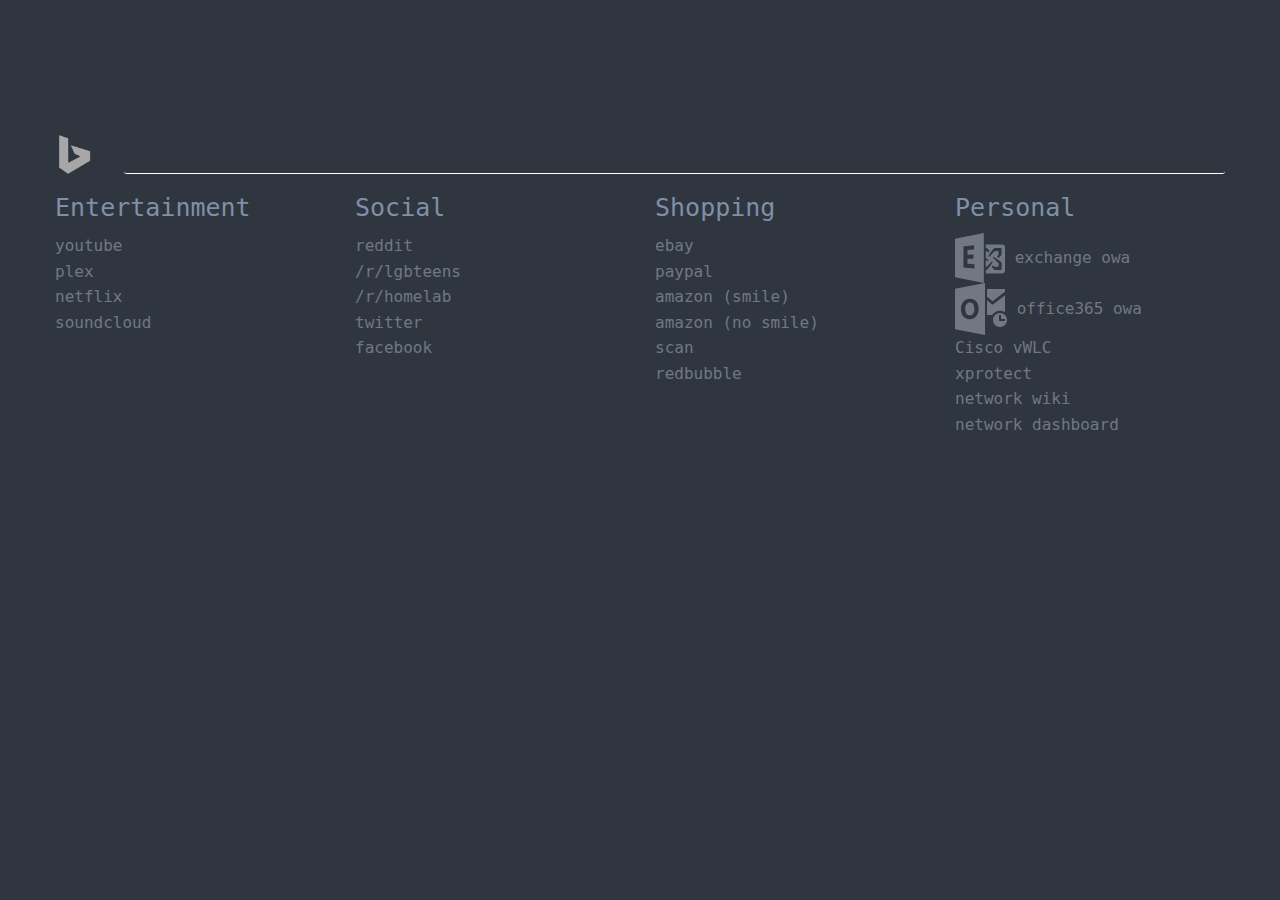
<file: .config/startpage/startpages/2018/index.html>
<!doctype html>
<html class="no-js" lang="en" dir="ltr">
  <head>
    <meta charset="utf-8">
    <meta http-equiv="x-ua-compatible" content="ie=edge">
    <meta name="viewport" content="width=device-width, initial-scale=1.0">
    <title>Startpage</title>
    <link rel="stylesheet" href="css/foundation.css">
    <link rel="stylesheet" href="css/app.css">
    <link rel="stylesheet" href="https://use.fontawesome.com/releases/v5.0.13/css/all.css" integrity="sha384-DNOHZ68U8hZfKXOrtjWvjxusGo9WQnrNx2sqG0tfsghAvtVlRW3tvkXWZh58N9jp" crossorigin="anonymous">
  </head>
  <body>

    <div class="row">
      <div class="column shrink">
        <img src="img/bing-128.png" class="searchicon">
      </div>
      <div class="column">
        <form method="GET" action="https://www.bing.com/search">
          <input type="text" name="q" class="search" tabindex="1" autofocus/>
        </form>
      </div>
    </div>

    <div class="row">
      <div class="small-12 medium-3 column">
        <h4>Entertainment</h4>
        <ul>
            <li><a href="https://youtube.com"><i class="fab fa-fw fa-youtube"></i> youtube</a></li>
            <li><a href="http://stan.int.bluntlab.space:32400/web"><i class="fa fa-fw fa-play"></i> plex</a></li>
            <li><a href="https://netflix.com/"><i class="fa fa-fw fa-play"></i> netflix</a></li>
            <li><a href="https://soundcloud.com/"><i class="fab fa-fw fa-soundcloud"></i> soundcloud</a></li>
        </ul>
      </div>
      <div class="small-12 medium-3 column">
        <h4>Social</h4>
        <ul>
          <li><a href="https://reddit.com"><i class="fab fa-fw fa-reddit-alien"></i> reddit</a></li>
          <li><a href="https://reddit.com/r/lgbteens/new"><i class="fab fa-fw"></i> /r/lgbteens</a></li>
          <li><a href="https://reddit.com/r/homelab/new"><i class="fab fa-fw"></i> /r/homelab</a></li>
          <li><a href="https://twitter.com"><i class="fab fa-fw fa-twitter"></i> twitter</a></li>
          <li><a href="https://facebook.com"><i class="fab fa-fw fa-facebook"></i> facebook</a></li>
          
        </ul>
      </div>
      <div class="small-12 medium-3 column">
        <h4>Shopping</h4>
        <ul>
            <li><a href="https://ebay.co.uk"><i class="fab fa-fw fa-ebay"></i> ebay</a></li>
            <li><a href="https://paypal.com"><i class="fab fa-fw fa-paypal"></i> paypal</a></li>
            <li><a href="https://smile.amazon.co.uk/"><i class="fab fa-fw fa-amazon"></i> amazon (smile)</a></li>
            <li><a href="https://amazon.co.uk/"><i class="fab fa-fw"></i> amazon (no smile)</a></li>
            <li><a href="https://scan.co.uk/"><i class="fa fa-fw fa-shopping-cart"></i> scan</a></li>
            <li><a href="https://redbubble.com/"><i class="fa fa-fw fa-shopping-cart"></i> redbubble</a></li>
        </ul>
      </div>
      <div class="small-12 medium-3 column">
        <h4>Personal</h4>
        <ul>
          <li><a href=""><img class="fa-fw svgicon" src="img/owa.svg"> exchange owa</a></li>
          <li><a href="https://outlook.office.com/owa/"><img class="fa-fw svgicon" src="img/outlook.svg"> office365 owa</a></li>
          <li><a href="https://10.0.6.250/"><i class="fa fa-fw fa-wifi"></i> Cisco vWLC</a></li>
          <li><a href="cctv-nvr.int.bluntlab.space:8081/index.html"><i class="fa fa-fw fa-video"></i> xprotect</a></li>
          <li><a href=""><i class="fa fa-fw fa-book"></i> network wiki</a></li>
          <li><a href=""><i class="fa fa-fw fa-chart-line"></i> network dashboard</a></li>
        </ul>
      </div>
    </div>
    
    
    <script src="js/vendor/jquery.js"></script>
    <script src="js/vendor/what-input.js"></script>
    <script src="js/vendor/foundation.js"></script>
    <script src="js/app.js"></script>
  </body>
</html>
</file>
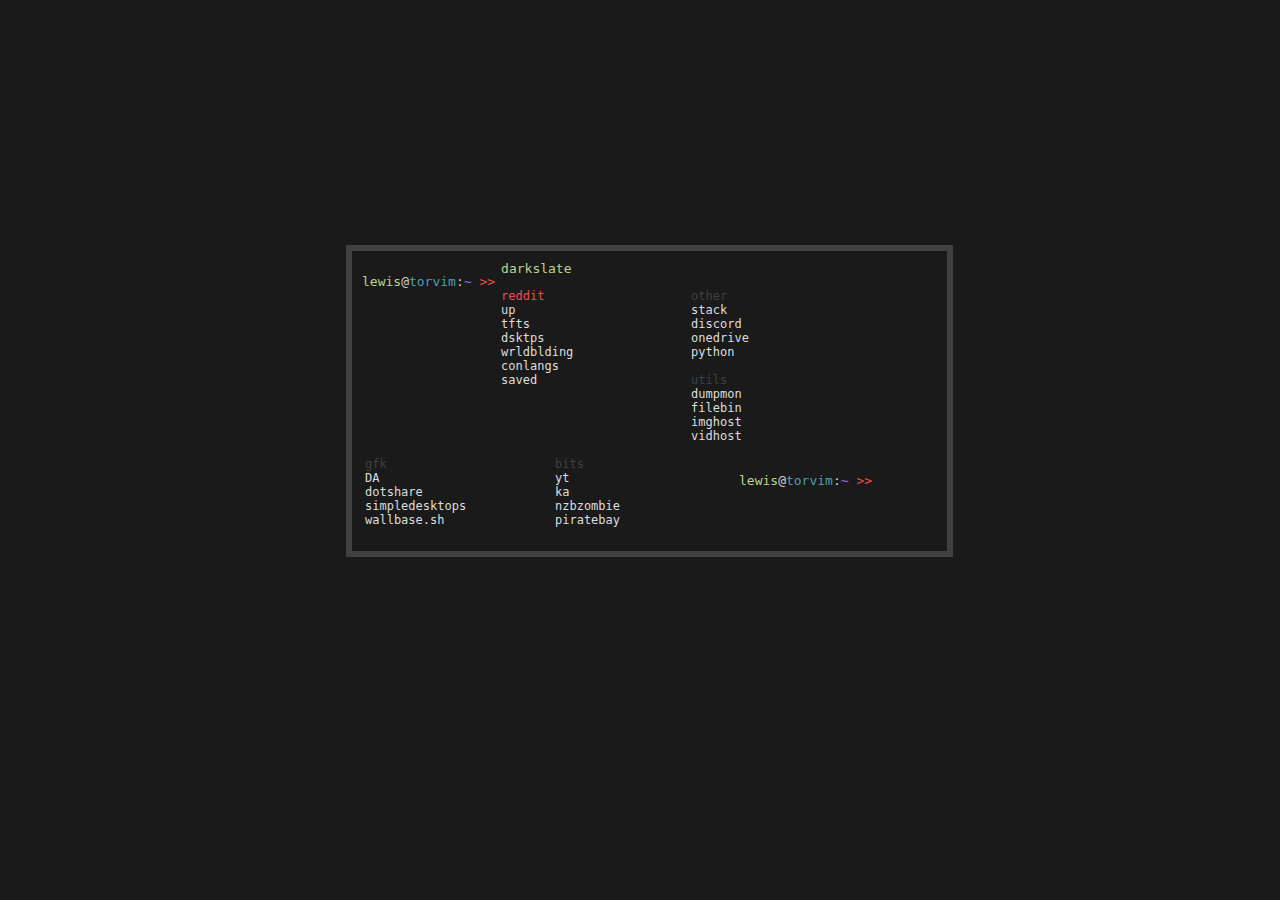
<file: .config/startpage/startpages/bash/index.html>
<html>
<head>
	<title>Dark Slate</title>
	<link rel=StyleSheet href="style.css">
</head>
<body>
<div id="container" class="ui-draggable" style="position: relative; top: 237px; left: 338px;">
			<div class="PS1"><p class="at">@</p><p class="amper">~</p></div>
				<div id="links">
				<ul class="main">
					<li>reddit</li>
					<li><a href="https://www.reddit.com/r/unixporn/">up</a></li><li>
					<li><a href="https://www.reddit.com/r/talesfromtechsupport/">tfts</a></li><li>
					<li><a href="https://www.reddit.com/r/desktops/">dsktps</a></li><li>
					<li><a href="https://www.reddit.com/r/worldbuilding/">wrldblding</a></li><li>
					<li><a href="https://www.reddit.com/r/conlangs/">conlangs</a></li><li>
					<li><a href="https://www.reddit.com/u/torvim/saved/">saved</a></li><li>
				</li></ul>
				<ul class="unix">
					<li>other</li>
					<li><a href="http://stackoverflow.com/">stack</a></li><li>
					</li><li><a href="https://discordapp.com/channels/@me">discord</a></li><li>
					</li><li><a href="http://">onedrive</a></li><li>
					</li><li><a href="https://python.org">python</a></li><li>
				</li></ul>
				<ul class="utils">
					<li>utils</li>
					<li><a href="https://twitter.com/dumpmon">dumpmon</a></li><li>
					</li><li><a href="https://paste.xinu.at/">filebin</a></li><li>
					</li><li><a href="http://pomf.se/">imghost</a></li><li>
					</li><li><a href="https://youtube.com">vidhost</a></li><li>
				</li></ul>
				<ul class="gfx">
					<li>gfk</li>
					<li><a href="http://deviantart.com">DA</a></li><li>
					</li><li><a href="http://dotshare.it">dotshare</a></li><li>
					</li><li><a href="http://simpledesktops.com/">simpledesktops</a></li><li>
					</li><li><a href="http://wallbase.cc/home">wallbase.sh</a></li><li>
				</li></ul>
				<ul class="bits">
					<li>bits</li>
					<li><a href="https://youtube.com">yt</a></li><li>
					</li><li><a href="http://kissanime.ru/">ka</a></li><li>
					</li><li><a href="https://www.nzbzombie.com">nzbzombie</a></li><li>
					</li><li><a href="https://thepiratebay.sx">piratebay</a></li><li>
				</li></ul>
				</div>
				<div class="PS1"><p class="at">@</p><p class="amper">~</p>
				<input name="keywords" type="text" id="keywords" spellcheck="false"onkeypress="handleKeyPress(event)">
	  			<input type="hidden" name="hl" value="cz"> 
	  			<input maxlength="250" size="40" tabindex="1" name="q" value=""> 
	 			<input type="submit" value="go" name="btnG"> 
				</form>
				</div>
		</div>
		<script>
		function handleKeyPress(e){
 			var key=e.keyCode || e.which;
  			if (key==13){
  				var text = document.getElementById("keywords").value;
    			window.location = "https://duckduckgo.com/?q=" + text;
 			}
		}
		</script>
</body>
</html>
</file>
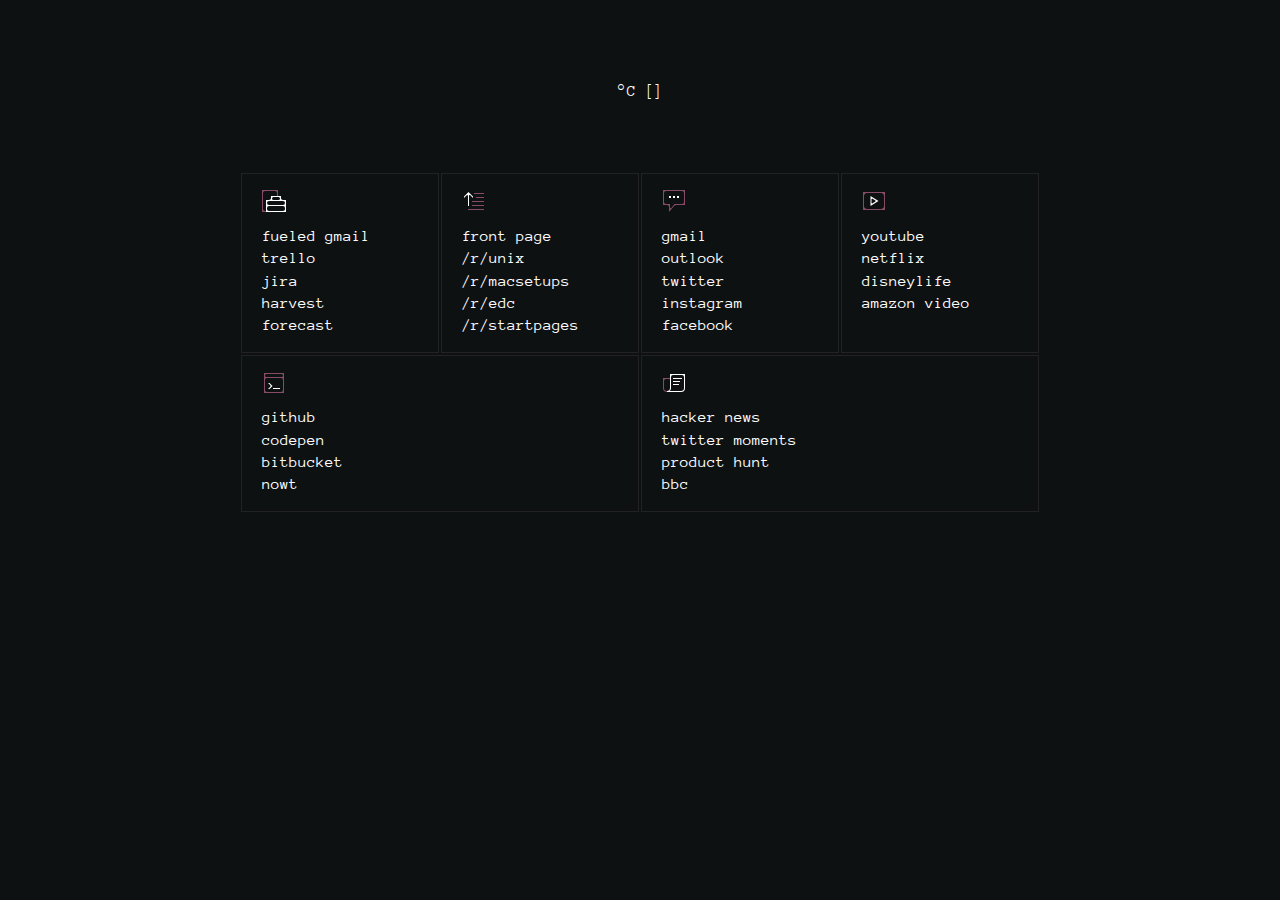
<file: .config/startpage/startpages/dope/index.html>
<!DOCTYPE html>
<html lang="en">

<head>
  <meta charset="UTF-8">
  <title>New Tab</title>
  <link href="https://fonts.googleapis.com/css?family=Anonymous+Pro" rel="stylesheet">
  <link rel="stylesheet" href="css/style.css">
</head>

<body>
  <div class="container">
    <div class="weather">
      <span><b class="icon"></b> <b class="temp"></b>°C [<b class="type"></b>]</span>
    </div>

    <div class="blocks">
      <ul class="block">
        <li class="header">
          <svg xmlns="http://www.w3.org/2000/svg" width="24" height="24"><g fill="none" fill-rule="evenodd"><path fill="#FF85BC" d="M15 8V4a2 2 0 0 0-2-2H3a2 2 0 0 0-2 2v16c0 1.1.9 2 2 2h2v1H0V1h16v7h-1z" opacity=".5"/><path fill="#FFF" d="M9 9V7h10v2c0 1.1.9 2 2 2h3v12H4V11h3a2 2 0 0 0 2-2zm2.5-1a1.5 1.5 0 0 0 0 3h5a1.5 1.5 0 0 0 0-3h-5zM7 12a2 2 0 1 0 0 4h14a2 2 0 1 0 0-4H7zm0 5a2 2 0 0 0-2 2v1c0 1.1.9 2 2 2h14a2 2 0 0 0 2-2v-1a2 2 0 0 0-2-2H7z"/></g></svg>
        </li>
        <li><a href="http://mail.fueled.com/">fueled gmail</a></li>
        <li><a href="https://trello.com">trello</a></li>
        <li><a href="https://fueled.atlassian.net">jira</a></li>
        <li><a href="https://fueled.harvestapp.com/time/week">harvest</a></li>
        <li><a href="https://forecastapp.com/90588/schedule/team?filter=joe%20richardson">forecast</a></li>
      </ul>

      <ul class="block">
        <li class="header">
          <svg xmlns="http://www.w3.org/2000/svg" width="24" height="24"><g fill="none" fill-rule="evenodd"><path fill="#FFF" d="M11 9V7.5L6.5 3 2 7.5V9l2.7-2.7a.8.8 0 0 1 1.3.5V17h1V6.8a.7.7 0 0 1 1.3-.5L11 9z"/><path fill="#FF85BC" d="M12 4h10v1H12V4zm2 4h8v1h-8V8zm-4 4h12v1H10v-1zm0 4h12v1H10v-1zm-4 4h16v1H6v-1z" opacity=".5"/></g></svg>
        </li>
        <li><a href="https://www.reddit.com/">front page</a></li>
        <li><a href="https://www.reddit.com/r/unixporn">/r/unix</a></li>
        <li><a href="https://www.reddit.com/r/macsetups">/r/macsetups</a></li>
        <li><a href="https://www.reddit.com/r/edc">/r/edc</a></li>
        <li><a href="https://www.reddit.com/r/startpages">/r/startpages</a></li>
      </ul>

      <ul class="block">
        <li class="header">
          <svg xmlns="http://www.w3.org/2000/svg" width="24" height="24"><g fill="none" fill-rule="evenodd"><path fill="#FF85BC" d="M1 1h22v15h-8.6a3 3 0 0 0-2.3 1L7 23v-5a2 2 0 0 0-2-2H1V1zm1 3v9c0 1.1.9 2 2 2h4v3.4a.7.7 0 0 0 1.3.5l3.2-3.9H20a2 2 0 0 0 2-2V4a2 2 0 0 0-2-2H4a2 2 0 0 0-2 2z" opacity=".5"/><path fill="#FFF" d="M7 7h2v2H7V7zm4 0h2v2h-2V7zm4 0h2v2h-2V7z"/></g></svg>
        </li>
        <li><a href="https://gmail.com">gmail</a></li>
        <li><a href="https://outlook.live.com/mail/">outlook</a></li>
        <li><a href="https://twitter.com">twitter</a></li>
        <li><a href="https://instagram.com">instagram</a></li>
        <li><a href="https://facebook.com">facebook</a></li>
      </ul>

      <ul class="block">
        <li class="header">
          <svg xmlns="http://www.w3.org/2000/svg" width="24" height="24"><g fill="none" fill-rule="evenodd"><path fill="#FF85BC" d="M1 3h22v18H1V3zm4.8 1c-1.3 0-1.8.1-2.3.4-.5.3-.8.6-1.1 1.1-.3.5-.4 1-.4 2.3v8.4c0 1.3.1 1.8.4 2.3.3.5.6.8 1.1 1.1.5.3 1 .4 2.3.4h12.4c1.3 0 1.8-.1 2.3-.4.5-.3.8-.6 1.1-1.1.3-.5.4-1 .4-2.3V7.8c0-1.3-.1-1.8-.4-2.3-.3-.5-.6-.8-1.1-1.1-.5-.3-1-.4-2.3-.4H5.8z" opacity=".5"/><path fill="#FFF" d="M8.5 7l8 5-8 5V7zm1 3.3v3.4a.7.7 0 0 0 1.1.6l2.8-1.7a.8.8 0 0 0 0-1.2l-2.8-1.7a.7.7 0 0 0-1.1.6z"/></g></svg>
        </li>
        <li><a href="https://youtube.com">youtube</a></li>
        <li><a href="https://netflix.com">netflix</a></li>
        <li><a href="https://disneylife.com/view">disneylife</a></li>
        <li><a href="https://www.amazon.com/gp/video/storefront">amazon video</a></li>
      </ul>

      <ul class="block">
        <li class="header">
          <svg xmlns="http://www.w3.org/2000/svg" width="24" height="24"><g fill="none" fill-rule="evenodd"><path fill="#FF85BC" d="M2 2h20v20H2V2zm2.5 1a1.5 1.5 0 0 0 0 3h15a1.5 1.5 0 0 0 0-3h-15zM5 7a2 2 0 0 0-2 2v10c0 1.1.9 2 2 2h14a2 2 0 0 0 2-2V9a2 2 0 0 0-2-2H5z" opacity=".5"/><path fill="#FFF" d="M6 18l2.3-2.3c.4-.4.4-1 0-1.4L6 12h1.5l3 3-3 3H6zm5-1h7v1h-7v-1z"/></g></svg>
        </li>
        <li><a href="https://github.com">github</a></li>
        <li><a href="https://codepen.io">codepen</a></li>
        <li><a href="http://bitbucket.org/">bitbucket</a></li>
        <li><a href="http://dope.github.io/nowt">nowt</a></li>
      </ul>

      <ul class="block">
        <li class="header">
          <svg xmlns="http://www.w3.org/2000/svg" width="24" height="24"><g fill="none" fill-rule="evenodd"><path fill="#FFF" d="M8 3h15v14a4 4 0 0 1-4 4H5v-1a3 3 0 0 0 3-3V3zm3 1a2 2 0 0 0-2 2v11c0 1.3-.5 2.3-1.5 3H19a3 3 0 0 0 3-3V6a2 2 0 0 0-2-2h-9zm0 3h9v1h-9V7zm0 3h7v1h-7v-1zm0 3h6v1h-6v-1z"/><path fill="#FF85BC" d="M5 21a4 4 0 0 1-4-4V7h7v1H4a2 2 0 0 0-2 2v7a3 3 0 0 0 3 3v1z" opacity=".5"/></g></svg>
        </li>
        <li><a href="https://news.ycombinator.com/">hacker news</a></li>
        <li><a href="https://twitter.com/i/moments?lang=en">twitter
            moments</a></li>
        <li><a href="https://www.producthunt.com/">product hunt</a></li>
        <li><a href="https://bbc.com/">bbc</a></li>
      </ul>
    </div>
  </div>

  <script src="js/main.js"></script>
</body>
</html>
</file>
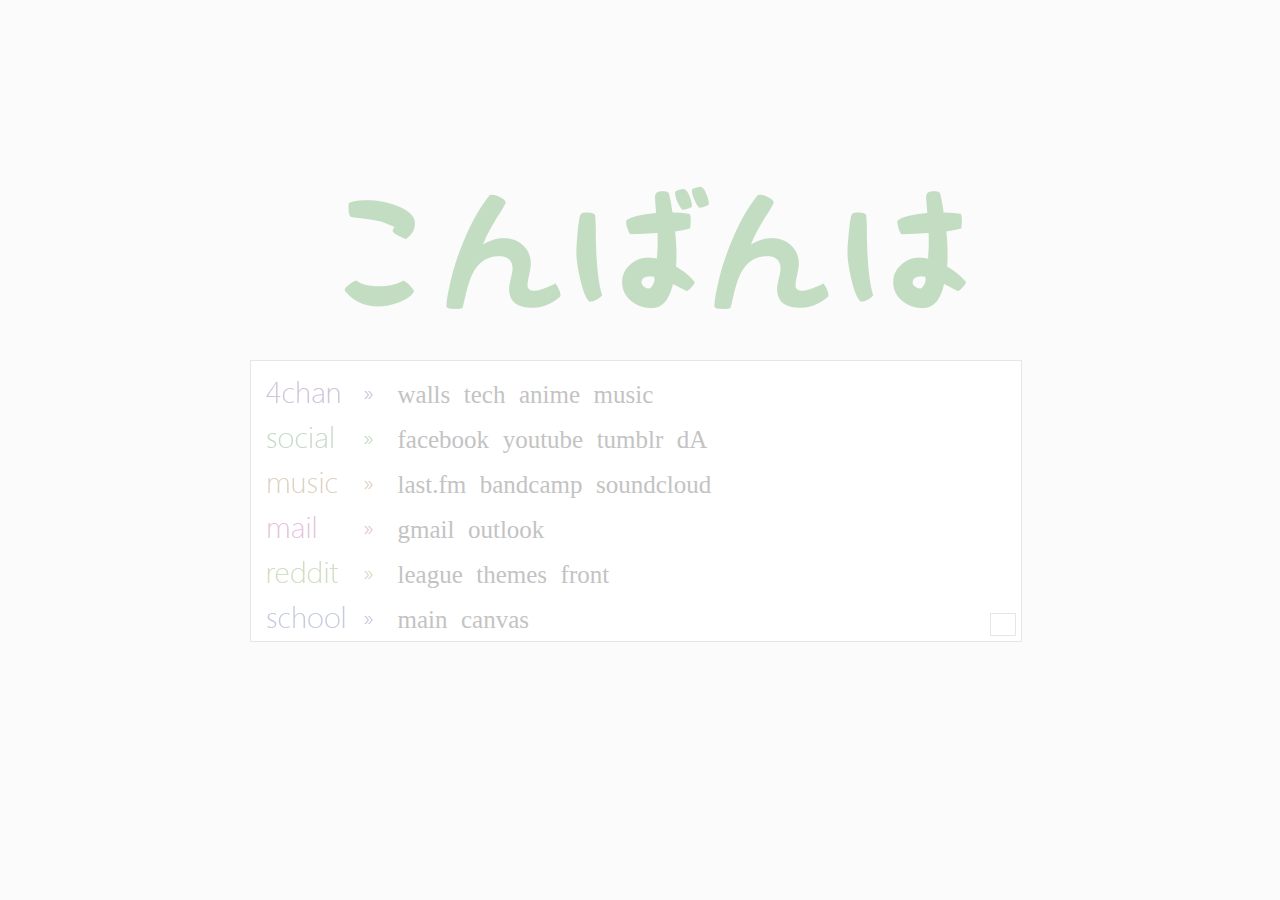
<file: .config/startpage/startpages/konbanwa/index.html>
﻿

    <!DOCTYPE html>
    <!--TODO : unweebafy-->
    <!-- homepage by noha javascript by nullbyte -->
     
    <html>
     
    <head>
     
    <meta http-equiv="Content-Type" content="text/html; charset=utf-8" />
	<link rel="stylesheet" href="animations.css">
     
    <title>new tab</title>
     
    </head>
    <style>
	
    a{
            color:#c3c3c3;
            font-family:"Segoe UI";
            font-size:25px;
            text-decoration:none;
            margin-left:5px;
            transition-property: color;
            transition-duration: .1s;
            transition-timing-function: linear;
    }
    body{
            padding-left:10px;
            padding-right:10px;
            font-family:"Segoe UI";
            color:#c8c8c8;
            font-size:34px;
            background:#FBFBFB;
    }
     
    span{
            margin-left:10px;
            text-family:"segoe UI";
            text-align: center;
    }
     
    a:hover { color:#A9BFA5}
     
    input[type=text] {
            width: 18px;
            padding: 3px;
            position:absolute;
            right:5px;bottom:5px;
            border: 1px solid #E6e6e6;
            transition-property: all;
            transition-duration: .5s;
            transition-timing-function: ease;
            color: #bebebe;
			background-position: -2px -1px;
			background-image: url('http://i.imgur.com/ziSic3u.png');
			background-repeat: no-repeat;
    }
     
    input[type=text]:hover {
            border-color: #bebebe;
            transition-property: all;
            transition-duration: .5s;
            transition-timing-function: ease;
            color: #bebebe;
			width:230px;
			background-position: 227px -1px;
			padding-right: 20px;
    }
	input[type=text]:focus {
            border-color: #bebebe;
            transition-property: all;
            transition-duration: .5s;
            transition-timing-function: ease;
            color: #bebebe;
			width:230px;
			background-position: 227px -1px;
			padding-right: 20px;
	}
     
    .boxed {
            border: 1px solid #e6e6e6;
            padding: 5px;
            color: #494949;
            background-color: #ffffff;
            width: 760px;
            margin-left: -390px;
            margin-right: auto;
            position:absolute;
            left: 50%;
			top: 40%;
    }
     
    h1 {
          padding-bottom: -600px;
		  position: absolute;
		  visibility: hidden;
		  margin-top: -200px;
		  margin-left: -380px;
		  left: 50%;
		  top: 40%;
		  
    }
     
    </style>
            <body>
            <h1 align="center" id="message" class="expandUp"></h1>
                <script type="text/javascript">
                        var d = new Date();
                        var n = d.getHours();
 
                        if ( n == 23 || n == 0) {
                                message = "<img src='goodnight.png'></img>";
                        } else if ( n >= 1 && n <= 4 ) {
                                message = "<img src='goodnight.png'></img>";
                        } else if ( n >= 5 && n <= 11 ) {
                                message = "<img src='goodmorning.png'></img>";
                        } else if ( n >= 12 && n <= 17 ) {
                                message = "<img src='goodafternoon.png'></img>";
                        } else if ( n >= 18 && n <= 22 ) {
                                message = "<img src='goodevening.png'></img>";
                        }
 
                        document.getElementById("message").innerHTML = message;
                </script>
            <div class="boxed" class=slideUp>
            <span> <img src="4chan.png"></span>
            <a style="padding-left:10px" href="http://boards.4chan.org/w/">walls</a>
            <a href="http://boards.4chan.org/g/">tech</a>
            <a href="http://boards.4chan.org/a/">anime</a>
            <a href="http://boards.4chan.org/mu/">music</a>
            </br>
            <span> <img src="social.png"></span>
            <a style="padding-left:10px" href="https://www.facebook.com">facebook</a>
            <a href="http://youtube.com">youtube</a>
			<a href="http://tumblr.com">tumblr</a>
			<a href="http://deviantart.com">dA</a>
            </br>
            <span> <img src="music.png"></span>
            <a style="padding-left:10px" href="http://www.last.fm">last.fm</a>
            <a href="http://bandcamp.com">bandcamp</a>
			<a href="http://soundcloud.com">soundcloud</a>
            </br>
            <span> <img src="mail.png"></span>
            <a style="padding-left:10px" href="http://mail.google.com">gmail</a>
            <a href="http://outlook.com">outlook</a>
            </br>
			<span> <img src="reddit.png"></span>
			<a style="padding-left:10px" href="http://reddit.com/r/leagueoflegends">league</a>
			<a href="http://reddit.com/r/androidthemes">themes</a>
			<a href="http://reddit.com">front</a>
			</br>
            <span> <img src="school.png"></span>
            <a style="padding-left:10px" href="">main</a>
			<a href="">canvas</a>
			<form method="get" action="http://www.google.com/search"> <input type="text" placeholder="" value=""
            name="q">
           
            </div>
     
	 
	 <script>
	$(window).scroll(function() {
		$('#animatedElement').each(function(){
		var imagePos = $(this).offset().top;

		var topOfWindow = $(window).scrollTop();
			if (imagePos < topOfWindow+400) {
				$(this).addClass("slideUp");
			}
		});
	});
</script>


    </body>
</file>
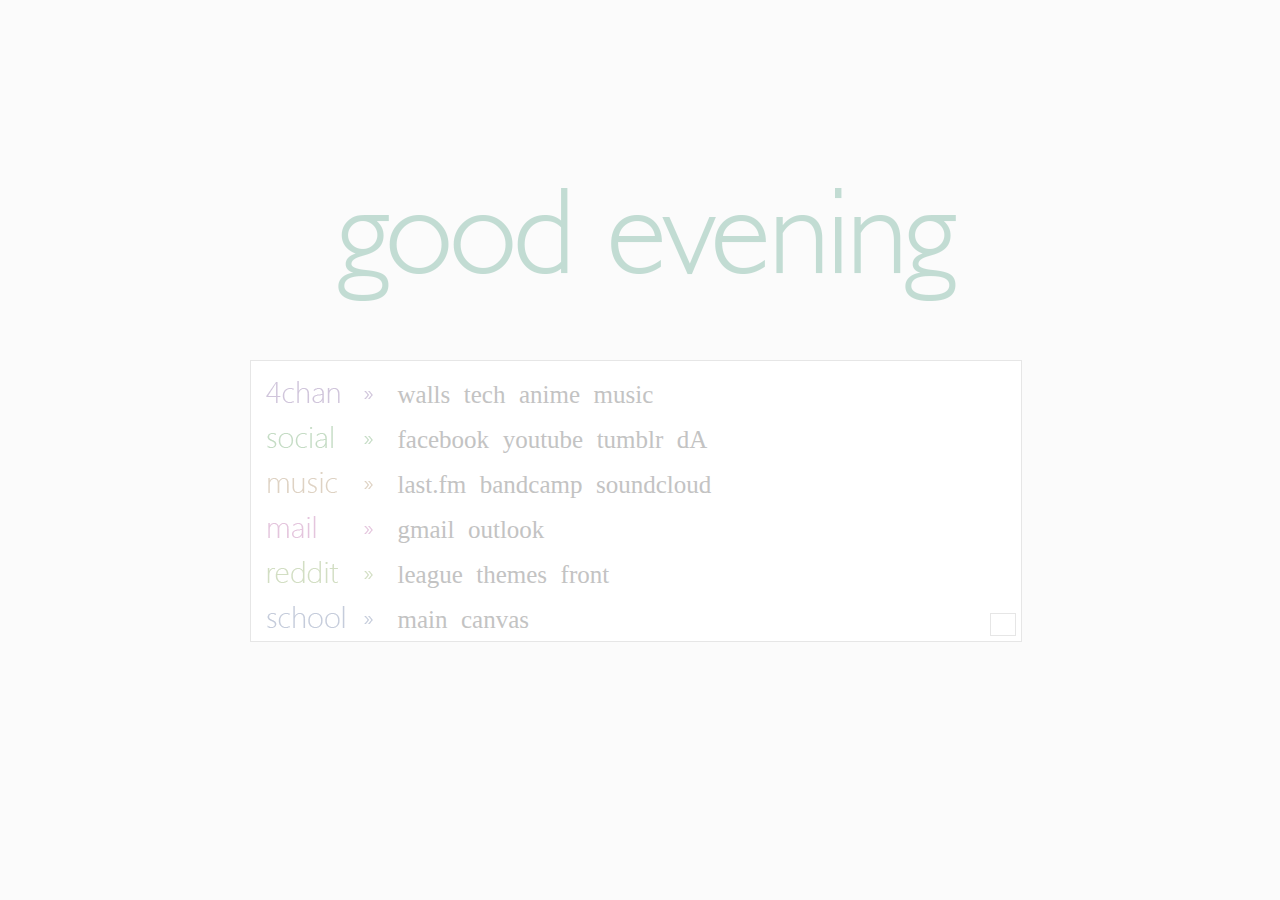
<file: .config/startpage/startpages/konbanwa_en/index.html>
﻿

    <!DOCTYPE html>
    <!--TODO : unweebafy-->
    <!-- homepage by noha javascript by nullbyte -->
     
    <html>
     
    <head>
     
    <meta http-equiv="Content-Type" content="text/html; charset=utf-8" />
	<link rel="stylesheet" href="animations.css">
     
    <title>new tab</title>
     
    </head>
    <style>
	
    a{
            color:#c3c3c3;
            font-family:"Segoe UI";
            font-size:25px;
            text-decoration:none;
            margin-left:5px;
            transition-property: color;
            transition-duration: .1s;
            transition-timing-function: linear;
    }
    body{
            padding-left:10px;
            padding-right:10px;
            font-family:"Segoe UI";
            color:#c8c8c8;
            font-size:34px;
            background:#FBFBFB;
    }
     
    span{
            margin-left:10px;
            text-family:"segoe UI";
            text-align: center;
    }
     
    a:hover { color:#A9BFA5}
     
    input[type=text] {
            width: 18px;
            padding: 3px;
            position:absolute;
            right:5px;bottom:5px;
            border: 1px solid #E6e6e6;
            transition-property: all;
            transition-duration: .5s;
            transition-timing-function: ease;
            color: #bebebe;
			background-position: -2px -1px;
			background-image: url('http://i.imgur.com/ziSic3u.png');
			background-repeat: no-repeat;
    }
     
    input[type=text]:hover {
            border-color: #bebebe;
            transition-property: all;
            transition-duration: .5s;
            transition-timing-function: ease;
            color: #bebebe;
			width:230px;
			background-position: 227px -1px;
			padding-right: 20px;
    }
	input[type=text]:focus {
            border-color: #bebebe;
            transition-property: all;
            transition-duration: .5s;
            transition-timing-function: ease;
            color: #bebebe;
			width:230px;
			background-position: 227px -1px;
			padding-right: 20px;
	}
     
    .boxed {
            border: 1px solid #e6e6e6;
            padding: 5px;
            color: #494949;
            background-color: #ffffff;
            width: 760px;
            margin-left: -390px;
            margin-right: auto;
            position:absolute;
            left: 50%;
			top: 40%;
    }
     
    h1 {
          padding-bottom: -600px;
		  position: absolute;
		  visibility: hidden;
		  margin-top: -200px;
		  margin-left: -380px;
		  left: 50%;
		  top: 40%;
		  
    }
     
    </style>
            <body>
            <h1 align="center" id="message" class="expandUp"></h1>
                <script type="text/javascript">
                        var d = new Date();
                        var n = d.getHours();
 
                        if ( n == 23 || n == 0) {
                                message = "<img src='goodnight1.png'></img>";
                        } else if ( n >= 1 && n <= 4 ) {
                                message = "<img src='goodnight1.png'></img>";
                        } else if ( n >= 5 && n <= 11 ) {
                                message = "<img src='goodmorning1.png'></img>";
                        } else if ( n >= 12 && n <= 17 ) {
                                message = "<img src='goodafternoon1.png'></img>";
                        } else if ( n >= 18 && n <= 22 ) {
                                message = "<img src='goodevening1.png'></img>";
                        }
 
                        document.getElementById("message").innerHTML = message;
                </script>
            <div class="boxed" class=slideUp>
            <span> <img src="4chan.png"></span>
            <a style="padding-left:10px" href="http://boards.4chan.org/w/">walls</a>
            <a href="http://boards.4chan.org/g/">tech</a>
            <a href="http://boards.4chan.org/a/">anime</a>
            <a href="http://boards.4chan.org/mu/">music</a>
            </br>
            <span> <img src="social.png"></span>
            <a style="padding-left:10px" href="https://www.facebook.com">facebook</a>
            <a href="http://youtube.com">youtube</a>
			<a href="http://tumblr.com">tumblr</a>
			<a href="http://deviantart.com">dA</a>
            </br>
            <span> <img src="music.png"></span>
            <a style="padding-left:10px" href="http://www.last.fm">last.fm</a>
            <a href="http://bandcamp.com">bandcamp</a>
			<a href="http://soundcloud.com">soundcloud</a>
            </br>
            <span> <img src="mail.png"></span>
            <a style="padding-left:10px" href="http://mail.google.com">gmail</a>
            <a href="http://outlook.com">outlook</a>
            </br>
			<span> <img src="reddit.png"></span>
			<a style="padding-left:10px" href="http://reddit.com/r/leagueoflegends">league</a>
			<a href="http://reddit.com/r/androidthemes">themes</a>
			<a href="http://reddit.com">front</a>
			</br>
            <span> <img src="school.png"></span>
            <a style="padding-left:10px" href="">main</a>
			<a href="">canvas</a>
			<form method="get" action="http://www.google.com/search"> <input type="text" placeholder="" value=""
            name="q">
           
            </div>
     
	 
	 <script>
	$(window).scroll(function() {
		$('#animatedElement').each(function(){
		var imagePos = $(this).offset().top;

		var topOfWindow = $(window).scrollTop();
			if (imagePos < topOfWindow+400) {
				$(this).addClass("slideUp");
			}
		});
	});
</script>


    </body>
</file>
<file: .config/startpage/startpages/2018/css/app.css>
body {
    background: #2f3640;
    padding-top: 15vh;
}

.search {
    background: none;
    border: none;
    border-bottom: 1px solid #718093;
    color: #7f8fa6;
}

.search:focus {
    background: none;
    box-shadow: none;
    border: none;
    border-bottom: 1px solid #fff;
}

.searchicon {
    max-height: 39px;
}

h4 {
    font-family: "Lucida Console", Monaco, monospace;
    color: #7f8fa6;
}

ul {
    list-style: none;
    margin-left: 0px;
}

a {
    color: #717883;
    font-family: "Lucida Console", Monaco, monospace;
}
</file>
<file: .config/startpage/startpages/dope/css/style.css>
.weather {
  display: table;
  margin: 0 auto;
  padding-bottom: 70px;
  font-weight: 300;
  color: #FFFFFF; }
  .weather .type {
    color: #91C499; }

* {
  margin: 0;
  padding: 0;
  box-sizing: border-box; }

html {
  background-color: #0E1112; }

body {
  font-family: "Anonymous Pro", monospace;
  font-size: 16px;
  font-weight: 300;
  line-height: 1.4;
  padding-top: 80px; }

ul, li {
  list-style: none; }

a {
  text-decoration: none;
  color: #FFFFFF; }
  a:hover {
    color: #91C499; }

.blocks {
  display: flex;
  flex-wrap: wrap;
  margin: 0 auto;
  max-width: 800px; }

.block {
  flex: 1;
  margin: 1px;
  padding: 15px 20px;
  background-color: transparent;
  border: 1px solid #222;
  min-width: 180px; }

.header {
  color: #EDA2C0;
  margin-bottom: 5px; }
</file>
<file: .config/startpage/startpages/konbanwa/animations.css>
/*
==============================================
CSS3 ANIMATION CHEAT SHEET
==============================================

Made by Justin Aguilar

www.justinaguilar.com/animations/

Questions, comments, concerns, love letters:
justin@justinaguilar.com
==============================================
*/

/*
==============================================
slideDown
==============================================
*/


.slideDown{
	animation-name: slideDown;
	-webkit-animation-name: slideDown;	

	animation-duration: 1s;	
	-webkit-animation-duration: 1s;

	animation-timing-function: ease;	
	-webkit-animation-timing-function: ease;	

	visibility: visible !important;						
}

@keyframes slideDown {
	0% {
		transform: translateY(-100%);
	}
	50%{
		transform: translateY(8%);
	}
	65%{
		transform: translateY(-4%);
	}
	80%{
		transform: translateY(4%);
	}
	95%{
		transform: translateY(-2%);
	}			
	100% {
		transform: translateY(0%);
	}		
}

@-webkit-keyframes slideDown {
	0% {
		-webkit-transform: translateY(-100%);
	}
	50%{
		-webkit-transform: translateY(8%);
	}
	65%{
		-webkit-transform: translateY(-4%);
	}
	80%{
		-webkit-transform: translateY(4%);
	}
	95%{
		-webkit-transform: translateY(-2%);
	}			
	100% {
		-webkit-transform: translateY(0%);
	}	
}

/*
==============================================
slideUp
==============================================
*/


.slideUp{
	animation-name: slideUp;
	-webkit-animation-name: slideUp;	

	animation-duration: 1s;	
	-webkit-animation-duration: 1s;

	animation-timing-function: ease;	
	-webkit-animation-timing-function: ease;

	visibility: visible !important;			
}

@keyframes slideUp {
	0% {
		transform: translateY(100%);
	}
	50%{
		transform: translateY(-8%);
	}
	65%{
		transform: translateY(4%);
	}
	80%{
		transform: translateY(-4%);
	}
	95%{
		transform: translateY(2%);
	}			
	100% {
		transform: translateY(0%);
	}	
}

@-webkit-keyframes slideUp {
	0% {
		-webkit-transform: translateY(100%);
	}
	50%{
		-webkit-transform: translateY(-8%);
	}
	65%{
		-webkit-transform: translateY(4%);
	}
	80%{
		-webkit-transform: translateY(-4%);
	}
	95%{
		-webkit-transform: translateY(2%);
	}			
	100% {
		-webkit-transform: translateY(0%);
	}	
}

/*
==============================================
slideLeft
==============================================
*/


.slideLeft{
	animation-name: slideLeft;
	-webkit-animation-name: slideLeft;	

	animation-duration: 1s;	
	-webkit-animation-duration: 1s;

	animation-timing-function: ease-in-out;	
	-webkit-animation-timing-function: ease-in-out;		

	visibility: visible !important;	
}

@keyframes slideLeft {
	0% {
		transform: translateX(150%);
	}
	50%{
		transform: translateX(-8%);
	}
	65%{
		transform: translateX(4%);
	}
	80%{
		transform: translateX(-4%);
	}
	95%{
		transform: translateX(2%);
	}			
	100% {
		transform: translateX(0%);
	}
}

@-webkit-keyframes slideLeft {
	0% {
		-webkit-transform: translateX(150%);
	}
	50%{
		-webkit-transform: translateX(-8%);
	}
	65%{
		-webkit-transform: translateX(4%);
	}
	80%{
		-webkit-transform: translateX(-4%);
	}
	95%{
		-webkit-transform: translateX(2%);
	}			
	100% {
		-webkit-transform: translateX(0%);
	}
}

/*
==============================================
slideRight
==============================================
*/


.slideRight{
	animation-name: slideRight;
	-webkit-animation-name: slideRight;	

	animation-duration: 1s;	
	-webkit-animation-duration: 1s;

	animation-timing-function: ease-in-out;	
	-webkit-animation-timing-function: ease-in-out;		

	visibility: visible !important;	
}

@keyframes slideRight {
	0% {
		transform: translateX(-150%);
	}
	50%{
		transform: translateX(8%);
	}
	65%{
		transform: translateX(-4%);
	}
	80%{
		transform: translateX(4%);
	}
	95%{
		transform: translateX(-2%);
	}			
	100% {
		transform: translateX(0%);
	}	
}

@-webkit-keyframes slideRight {
	0% {
		-webkit-transform: translateX(-150%);
	}
	50%{
		-webkit-transform: translateX(8%);
	}
	65%{
		-webkit-transform: translateX(-4%);
	}
	80%{
		-webkit-transform: translateX(4%);
	}
	95%{
		-webkit-transform: translateX(-2%);
	}			
	100% {
		-webkit-transform: translateX(0%);
	}
}

/*
==============================================
slideExpandUp
==============================================
*/


.slideExpandUp{
	animation-name: slideExpandUp;
	-webkit-animation-name: slideExpandUp;	

	animation-duration: 1.6s;	
	-webkit-animation-duration: 1.6s;

	animation-timing-function: ease-out;	
	-webkit-animation-timing-function: ease -out;

	visibility: visible !important;	
}

@keyframes slideExpandUp {
	0% {
		transform: translateY(100%) scaleX(0.5);
	}
	30%{
		transform: translateY(-8%) scaleX(0.5);
	}	
	40%{
		transform: translateY(2%) scaleX(0.5);
	}
	50%{
		transform: translateY(0%) scaleX(1.1);
	}
	60%{
		transform: translateY(0%) scaleX(0.9);		
	}
	70% {
		transform: translateY(0%) scaleX(1.05);
	}			
	80%{
		transform: translateY(0%) scaleX(0.95);		
	}
	90% {
		transform: translateY(0%) scaleX(1.02);
	}	
	100%{
		transform: translateY(0%) scaleX(1);		
	}
}

@-webkit-keyframes slideExpandUp {
	0% {
		-webkit-transform: translateY(100%) scaleX(0.5);
	}
	30%{
		-webkit-transform: translateY(-8%) scaleX(0.5);
	}	
	40%{
		-webkit-transform: translateY(2%) scaleX(0.5);
	}
	50%{
		-webkit-transform: translateY(0%) scaleX(1.1);
	}
	60%{
		-webkit-transform: translateY(0%) scaleX(0.9);		
	}
	70% {
		-webkit-transform: translateY(0%) scaleX(1.05);
	}			
	80%{
		-webkit-transform: translateY(0%) scaleX(0.95);		
	}
	90% {
		-webkit-transform: translateY(0%) scaleX(1.02);
	}	
	100%{
		-webkit-transform: translateY(0%) scaleX(1);		
	}
}

/*
==============================================
expandUp
==============================================
*/


.expandUp{
	animation-name: expandUp;
	-webkit-animation-name: expandUp;	

	animation-duration: 0.7s;	
	-webkit-animation-duration: 0.7s;

	animation-timing-function: ease;	
	-webkit-animation-timing-function: ease;		

	visibility: visible !important;	
}

@keyframes expandUp {
	0% {
		transform: translateY(100%) scale(0.6) scaleY(0.5);
	}
	60%{
		transform: translateY(-7%) scaleY(1.12);
	}
	75%{
		transform: translateY(3%);
	}	
	100% {
		transform: translateY(0%) scale(1) scaleY(1);
	}	
}

@-webkit-keyframes expandUp {
	0% {
		-webkit-transform: translateY(100%) scale(0.6) scaleY(0.5);
	}
	60%{
		-webkit-transform: translateY(-7%) scaleY(1.12);
	}
	75%{
		-webkit-transform: translateY(3%);
	}	
	100% {
		-webkit-transform: translateY(0%) scale(1) scaleY(1);
	}	
}

/*
==============================================
fadeIn
==============================================
*/

.fadeIn{
	animation-name: fadeIn;
	-webkit-animation-name: fadeIn;	

	animation-duration: 1.5s;	
	-webkit-animation-duration: 1.5s;

	animation-timing-function: ease-in-out;	
	-webkit-animation-timing-function: ease-in-out;		

	visibility: visible !important;	
}

@keyframes fadeIn {
	0% {
		transform: scale(0);
		opacity: 0.0;		
	}
	60% {
		transform: scale(1.1);	
	}
	80% {
		transform: scale(0.9);
		opacity: 1;	
	}	
	100% {
		transform: scale(1);
		opacity: 1;	
	}		
}

@-webkit-keyframes fadeIn {
	0% {
		-webkit-transform: scale(0);
		opacity: 0.0;		
	}
	60% {
		-webkit-transform: scale(1.1);
	}
	80% {
		-webkit-transform: scale(0.9);
		opacity: 1;	
	}	
	100% {
		-webkit-transform: scale(1);
		opacity: 1;	
	}		
}

/*
==============================================
expandOpen
==============================================
*/


.expandOpen{
	animation-name: expandOpen;
	-webkit-animation-name: expandOpen;	

	animation-duration: 1.2s;	
	-webkit-animation-duration: 1.2s;

	animation-timing-function: ease-out;	
	-webkit-animation-timing-function: ease-out;	

	visibility: visible !important;	
}

@keyframes expandOpen {
	0% {
		transform: scale(1.8);		
	}
	50% {
		transform: scale(0.95);
	}	
	80% {
		transform: scale(1.05);
	}
	90% {
		transform: scale(0.98);
	}	
	100% {
		transform: scale(1);
	}			
}

@-webkit-keyframes expandOpen {
	0% {
		-webkit-transform: scale(1.8);		
	}
	50% {
		-webkit-transform: scale(0.95);
	}	
	80% {
		-webkit-transform: scale(1.05);
	}
	90% {
		-webkit-transform: scale(0.98);
	}	
	100% {
		-webkit-transform: scale(1);
	}					
}

/*
==============================================
bigEntrance
==============================================
*/


.bigEntrance{
	animation-name: bigEntrance;
	-webkit-animation-name: bigEntrance;	

	animation-duration: 1.6s;	
	-webkit-animation-duration: 1.6s;

	animation-timing-function: ease-out;	
	-webkit-animation-timing-function: ease-out;	

	visibility: visible !important;			
}

@keyframes bigEntrance {
	0% {
		transform: scale(0.3) rotate(6deg) translateX(-30%) translateY(30%);
		opacity: 0.2;
	}
	30% {
		transform: scale(1.03) rotate(-2deg) translateX(2%) translateY(-2%);		
		opacity: 1;
	}
	45% {
		transform: scale(0.98) rotate(1deg) translateX(0%) translateY(0%);
		opacity: 1;
	}
	60% {
		transform: scale(1.01) rotate(-1deg) translateX(0%) translateY(0%);		
		opacity: 1;
	}	
	75% {
		transform: scale(0.99) rotate(1deg) translateX(0%) translateY(0%);
		opacity: 1;
	}
	90% {
		transform: scale(1.01) rotate(0deg) translateX(0%) translateY(0%);		
		opacity: 1;
	}	
	100% {
		transform: scale(1) rotate(0deg) translateX(0%) translateY(0%);
		opacity: 1;
	}		
}

@-webkit-keyframes bigEntrance {
	0% {
		-webkit-transform: scale(0.3) rotate(6deg) translateX(-30%) translateY(30%);
		opacity: 0.2;
	}
	30% {
		-webkit-transform: scale(1.03) rotate(-2deg) translateX(2%) translateY(-2%);		
		opacity: 1;
	}
	45% {
		-webkit-transform: scale(0.98) rotate(1deg) translateX(0%) translateY(0%);
		opacity: 1;
	}
	60% {
		-webkit-transform: scale(1.01) rotate(-1deg) translateX(0%) translateY(0%);		
		opacity: 1;
	}	
	75% {
		-webkit-transform: scale(0.99) rotate(1deg) translateX(0%) translateY(0%);
		opacity: 1;
	}
	90% {
		-webkit-transform: scale(1.01) rotate(0deg) translateX(0%) translateY(0%);		
		opacity: 1;
	}	
	100% {
		-webkit-transform: scale(1) rotate(0deg) translateX(0%) translateY(0%);
		opacity: 1;
	}				
}

/*
==============================================
hatch
==============================================
*/

.hatch{
	animation-name: hatch;
	-webkit-animation-name: hatch;	

	animation-duration: 2s;	
	-webkit-animation-duration: 2s;

	animation-timing-function: ease-in-out;	
	-webkit-animation-timing-function: ease-in-out;

	transform-origin: 50% 100%;
	-ms-transform-origin: 50% 100%;
	-webkit-transform-origin: 50% 100%; 

	visibility: visible !important;		
}

@keyframes hatch {
	0% {
		transform: rotate(0deg) scaleY(0.6);
	}
	20% {
		transform: rotate(-2deg) scaleY(1.05);
	}
	35% {
		transform: rotate(2deg) scaleY(1);
	}
	50% {
		transform: rotate(-2deg);
	}	
	65% {
		transform: rotate(1deg);
	}	
	80% {
		transform: rotate(-1deg);
	}		
	100% {
		transform: rotate(0deg);
	}									
}

@-webkit-keyframes hatch {
	0% {
		-webkit-transform: rotate(0deg) scaleY(0.6);
	}
	20% {
		-webkit-transform: rotate(-2deg) scaleY(1.05);
	}
	35% {
		-webkit-transform: rotate(2deg) scaleY(1);
	}
	50% {
		-webkit-transform: rotate(-2deg);
	}	
	65% {
		-webkit-transform: rotate(1deg);
	}	
	80% {
		-webkit-transform: rotate(-1deg);
	}		
	100% {
		-webkit-transform: rotate(0deg);
	}		
}


/*
==============================================
bounce
==============================================
*/


.bounce{
	animation-name: bounce;
	-webkit-animation-name: bounce;	

	animation-duration: 1.6s;	
	-webkit-animation-duration: 1.6s;

	animation-timing-function: ease;	
	-webkit-animation-timing-function: ease;	
	
	transform-origin: 50% 100%;
	-ms-transform-origin: 50% 100%;
	-webkit-transform-origin: 50% 100%; 	
}

@keyframes bounce {
	0% {
		transform: translateY(0%) scaleY(0.6);
	}
	60%{
		transform: translateY(-100%) scaleY(1.1);
	}
	70%{
		transform: translateY(0%) scaleY(0.95) scaleX(1.05);
	}
	80%{
		transform: translateY(0%) scaleY(1.05) scaleX(1);
	}	
	90%{
		transform: translateY(0%) scaleY(0.95) scaleX(1);
	}				
	100%{
		transform: translateY(0%) scaleY(1) scaleX(1);
	}	
}

@-webkit-keyframes bounce {
	0% {
		-webkit-transform: translateY(0%) scaleY(0.6);
	}
	60%{
		-webkit-transform: translateY(-100%) scaleY(1.1);
	}
	70%{
		-webkit-transform: translateY(0%) scaleY(0.95) scaleX(1.05);
	}
	80%{
		-webkit-transform: translateY(0%) scaleY(1.05) scaleX(1);
	}	
	90%{
		-webkit-transform: translateY(0%) scaleY(0.95) scaleX(1);
	}				
	100%{
		-webkit-transform: translateY(0%) scaleY(1) scaleX(1);
	}		
}


/*
==============================================
pulse
==============================================
*/

.pulse{
	animation-name: pulse;
	-webkit-animation-name: pulse;	

	animation-duration: 1.5s;	
	-webkit-animation-duration: 1.5s;

	animation-iteration-count: infinite;
	-webkit-animation-iteration-count: infinite;
}

@keyframes pulse {
	0% {
		transform: scale(0.9);
		opacity: 0.7;		
	}
	50% {
		transform: scale(1);
		opacity: 1;	
	}	
	100% {
		transform: scale(0.9);
		opacity: 0.7;	
	}			
}

@-webkit-keyframes pulse {
	0% {
		-webkit-transform: scale(0.95);
		opacity: 0.7;		
	}
	50% {
		-webkit-transform: scale(1);
		opacity: 1;	
	}	
	100% {
		-webkit-transform: scale(0.95);
		opacity: 0.7;	
	}			
}

/*
==============================================
floating
==============================================
*/

.floating{
	animation-name: floating;
	-webkit-animation-name: floating;

	animation-duration: 1.5s;	
	-webkit-animation-duration: 1.5s;

	animation-iteration-count: infinite;
	-webkit-animation-iteration-count: infinite;
}

@keyframes floating {
	0% {
		transform: translateY(0%);	
	}
	50% {
		transform: translateY(8%);	
	}	
	100% {
		transform: translateY(0%);
	}			
}

@-webkit-keyframes floating {
	0% {
		-webkit-transform: translateY(0%);	
	}
	50% {
		-webkit-transform: translateY(8%);	
	}	
	100% {
		-webkit-transform: translateY(0%);
	}			
}

/*
==============================================
tossing
==============================================
*/

.tossing{
	animation-name: tossing;
	-webkit-animation-name: tossing;	

	animation-duration: 2.5s;	
	-webkit-animation-duration: 2.5s;

	animation-iteration-count: infinite;
	-webkit-animation-iteration-count: infinite;
}

@keyframes tossing {
	0% {
		transform: rotate(-4deg);	
	}
	50% {
		transform: rotate(4deg);
	}
	100% {
		transform: rotate(-4deg);	
	}						
}

@-webkit-keyframes tossing {
	0% {
		-webkit-transform: rotate(-4deg);	
	}
	50% {
		-webkit-transform: rotate(4deg);
	}
	100% {
		-webkit-transform: rotate(-4deg);	
	}				
}

/*
==============================================
pullUp
==============================================
*/

.pullUp{
	animation-name: pullUp;
	-webkit-animation-name: pullUp;	

	animation-duration: 1.1s;	
	-webkit-animation-duration: 1.1s;

	animation-timing-function: ease-out;	
	-webkit-animation-timing-function: ease-out;	

	transform-origin: 50% 100%;
	-ms-transform-origin: 50% 100%;
	-webkit-transform-origin: 50% 100%; 		
}

@keyframes pullUp {
	0% {
		transform: scaleY(0.1);
	}
	40% {
		transform: scaleY(1.02);
	}
	60% {
		transform: scaleY(0.98);
	}
	80% {
		transform: scaleY(1.01);
	}
	100% {
		transform: scaleY(0.98);
	}				
	80% {
		transform: scaleY(1.01);
	}
	100% {
		transform: scaleY(1);
	}							
}

@-webkit-keyframes pullUp {
	0% {
		-webkit-transform: scaleY(0.1);
	}
	40% {
		-webkit-transform: scaleY(1.02);
	}
	60% {
		-webkit-transform: scaleY(0.98);
	}
	80% {
		-webkit-transform: scaleY(1.01);
	}
	100% {
		-webkit-transform: scaleY(0.98);
	}				
	80% {
		-webkit-transform: scaleY(1.01);
	}
	100% {
		-webkit-transform: scaleY(1);
	}		
}

/*
==============================================
pullDown
==============================================
*/

.pullDown{
	animation-name: pullDown;
	-webkit-animation-name: pullDown;	

	animation-duration: 1.1s;	
	-webkit-animation-duration: 1.1s;

	animation-timing-function: ease-out;	
	-webkit-animation-timing-function: ease-out;	

	transform-origin: 50% 0%;
	-ms-transform-origin: 50% 0%;
	-webkit-transform-origin: 50% 0%; 		
}

@keyframes pullDown {
	0% {
		transform: scaleY(0.1);
	}
	40% {
		transform: scaleY(1.02);
	}
	60% {
		transform: scaleY(0.98);
	}
	80% {
		transform: scaleY(1.01);
	}
	100% {
		transform: scaleY(0.98);
	}				
	80% {
		transform: scaleY(1.01);
	}
	100% {
		transform: scaleY(1);
	}							
}

@-webkit-keyframes pullDown {
	0% {
		-webkit-transform: scaleY(0.1);
	}
	40% {
		-webkit-transform: scaleY(1.02);
	}
	60% {
		-webkit-transform: scaleY(0.98);
	}
	80% {
		-webkit-transform: scaleY(1.01);
	}
	100% {
		-webkit-transform: scaleY(0.98);
	}				
	80% {
		-webkit-transform: scaleY(1.01);
	}
	100% {
		-webkit-transform: scaleY(1);
	}		
}

/*
==============================================
stretchLeft
==============================================
*/

.stretchLeft{
	animation-name: stretchLeft;
	-webkit-animation-name: stretchLeft;	

	animation-duration: 1.5s;	
	-webkit-animation-duration: 1.5s;

	animation-timing-function: ease-out;	
	-webkit-animation-timing-function: ease-out;	

	transform-origin: 100% 0%;
	-ms-transform-origin: 100% 0%;
	-webkit-transform-origin: 100% 0%; 
}

@keyframes stretchLeft {
	0% {
		transform: scaleX(0.3);
	}
	40% {
		transform: scaleX(1.02);
	}
	60% {
		transform: scaleX(0.98);
	}
	80% {
		transform: scaleX(1.01);
	}
	100% {
		transform: scaleX(0.98);
	}				
	80% {
		transform: scaleX(1.01);
	}
	100% {
		transform: scaleX(1);
	}							
}

@-webkit-keyframes stretchLeft {
	0% {
		-webkit-transform: scaleX(0.3);
	}
	40% {
		-webkit-transform: scaleX(1.02);
	}
	60% {
		-webkit-transform: scaleX(0.98);
	}
	80% {
		-webkit-transform: scaleX(1.01);
	}
	100% {
		-webkit-transform: scaleX(0.98);
	}				
	80% {
		-webkit-transform: scaleX(1.01);
	}
	100% {
		-webkit-transform: scaleX(1);
	}		
}

/*
==============================================
stretchRight
==============================================
*/

.stretchRight{
	animation-name: stretchRight;
	-webkit-animation-name: stretchRight;	

	animation-duration: 1.5s;	
	-webkit-animation-duration: 1.5s;

	animation-timing-function: ease-out;	
	-webkit-animation-timing-function: ease-out;	

	transform-origin: 0% 0%;
	-ms-transform-origin: 0% 0%;
	-webkit-transform-origin: 0% 0%; 		
}

@keyframes stretchRight {
	0% {
		transform: scaleX(0.3);
	}
	40% {
		transform: scaleX(1.02);
	}
	60% {
		transform: scaleX(0.98);
	}
	80% {
		transform: scaleX(1.01);
	}
	100% {
		transform: scaleX(0.98);
	}				
	80% {
		transform: scaleX(1.01);
	}
	100% {
		transform: scaleX(1);
	}							
}

@-webkit-keyframes stretchRight {
	0% {
		-webkit-transform: scaleX(0.3);
	}
	40% {
		-webkit-transform: scaleX(1.02);
	}
	60% {
		-webkit-transform: scaleX(0.98);
	}
	80% {
		-webkit-transform: scaleX(1.01);
	}
	100% {
		-webkit-transform: scaleX(0.98);
	}				
	80% {
		-webkit-transform: scaleX(1.01);
	}
	100% {
		-webkit-transform: scaleX(1);
	}		
}
</file>
<file: .config/startpage/startpages/konbanwa_en/animations.css>
/*
==============================================
CSS3 ANIMATION CHEAT SHEET
==============================================

Made by Justin Aguilar

www.justinaguilar.com/animations/

Questions, comments, concerns, love letters:
justin@justinaguilar.com
==============================================
*/

/*
==============================================
slideDown
==============================================
*/


.slideDown{
	animation-name: slideDown;
	-webkit-animation-name: slideDown;	

	animation-duration: 1s;	
	-webkit-animation-duration: 1s;

	animation-timing-function: ease;	
	-webkit-animation-timing-function: ease;	

	visibility: visible !important;						
}

@keyframes slideDown {
	0% {
		transform: translateY(-100%);
	}
	50%{
		transform: translateY(8%);
	}
	65%{
		transform: translateY(-4%);
	}
	80%{
		transform: translateY(4%);
	}
	95%{
		transform: translateY(-2%);
	}			
	100% {
		transform: translateY(0%);
	}		
}

@-webkit-keyframes slideDown {
	0% {
		-webkit-transform: translateY(-100%);
	}
	50%{
		-webkit-transform: translateY(8%);
	}
	65%{
		-webkit-transform: translateY(-4%);
	}
	80%{
		-webkit-transform: translateY(4%);
	}
	95%{
		-webkit-transform: translateY(-2%);
	}			
	100% {
		-webkit-transform: translateY(0%);
	}	
}

/*
==============================================
slideUp
==============================================
*/


.slideUp{
	animation-name: slideUp;
	-webkit-animation-name: slideUp;	

	animation-duration: 1s;	
	-webkit-animation-duration: 1s;

	animation-timing-function: ease;	
	-webkit-animation-timing-function: ease;

	visibility: visible !important;			
}

@keyframes slideUp {
	0% {
		transform: translateY(100%);
	}
	50%{
		transform: translateY(-8%);
	}
	65%{
		transform: translateY(4%);
	}
	80%{
		transform: translateY(-4%);
	}
	95%{
		transform: translateY(2%);
	}			
	100% {
		transform: translateY(0%);
	}	
}

@-webkit-keyframes slideUp {
	0% {
		-webkit-transform: translateY(100%);
	}
	50%{
		-webkit-transform: translateY(-8%);
	}
	65%{
		-webkit-transform: translateY(4%);
	}
	80%{
		-webkit-transform: translateY(-4%);
	}
	95%{
		-webkit-transform: translateY(2%);
	}			
	100% {
		-webkit-transform: translateY(0%);
	}	
}

/*
==============================================
slideLeft
==============================================
*/


.slideLeft{
	animation-name: slideLeft;
	-webkit-animation-name: slideLeft;	

	animation-duration: 1s;	
	-webkit-animation-duration: 1s;

	animation-timing-function: ease-in-out;	
	-webkit-animation-timing-function: ease-in-out;		

	visibility: visible !important;	
}

@keyframes slideLeft {
	0% {
		transform: translateX(150%);
	}
	50%{
		transform: translateX(-8%);
	}
	65%{
		transform: translateX(4%);
	}
	80%{
		transform: translateX(-4%);
	}
	95%{
		transform: translateX(2%);
	}			
	100% {
		transform: translateX(0%);
	}
}

@-webkit-keyframes slideLeft {
	0% {
		-webkit-transform: translateX(150%);
	}
	50%{
		-webkit-transform: translateX(-8%);
	}
	65%{
		-webkit-transform: translateX(4%);
	}
	80%{
		-webkit-transform: translateX(-4%);
	}
	95%{
		-webkit-transform: translateX(2%);
	}			
	100% {
		-webkit-transform: translateX(0%);
	}
}

/*
==============================================
slideRight
==============================================
*/


.slideRight{
	animation-name: slideRight;
	-webkit-animation-name: slideRight;	

	animation-duration: 1s;	
	-webkit-animation-duration: 1s;

	animation-timing-function: ease-in-out;	
	-webkit-animation-timing-function: ease-in-out;		

	visibility: visible !important;	
}

@keyframes slideRight {
	0% {
		transform: translateX(-150%);
	}
	50%{
		transform: translateX(8%);
	}
	65%{
		transform: translateX(-4%);
	}
	80%{
		transform: translateX(4%);
	}
	95%{
		transform: translateX(-2%);
	}			
	100% {
		transform: translateX(0%);
	}	
}

@-webkit-keyframes slideRight {
	0% {
		-webkit-transform: translateX(-150%);
	}
	50%{
		-webkit-transform: translateX(8%);
	}
	65%{
		-webkit-transform: translateX(-4%);
	}
	80%{
		-webkit-transform: translateX(4%);
	}
	95%{
		-webkit-transform: translateX(-2%);
	}			
	100% {
		-webkit-transform: translateX(0%);
	}
}

/*
==============================================
slideExpandUp
==============================================
*/


.slideExpandUp{
	animation-name: slideExpandUp;
	-webkit-animation-name: slideExpandUp;	

	animation-duration: 1.6s;	
	-webkit-animation-duration: 1.6s;

	animation-timing-function: ease-out;	
	-webkit-animation-timing-function: ease -out;

	visibility: visible !important;	
}

@keyframes slideExpandUp {
	0% {
		transform: translateY(100%) scaleX(0.5);
	}
	30%{
		transform: translateY(-8%) scaleX(0.5);
	}	
	40%{
		transform: translateY(2%) scaleX(0.5);
	}
	50%{
		transform: translateY(0%) scaleX(1.1);
	}
	60%{
		transform: translateY(0%) scaleX(0.9);		
	}
	70% {
		transform: translateY(0%) scaleX(1.05);
	}			
	80%{
		transform: translateY(0%) scaleX(0.95);		
	}
	90% {
		transform: translateY(0%) scaleX(1.02);
	}	
	100%{
		transform: translateY(0%) scaleX(1);		
	}
}

@-webkit-keyframes slideExpandUp {
	0% {
		-webkit-transform: translateY(100%) scaleX(0.5);
	}
	30%{
		-webkit-transform: translateY(-8%) scaleX(0.5);
	}	
	40%{
		-webkit-transform: translateY(2%) scaleX(0.5);
	}
	50%{
		-webkit-transform: translateY(0%) scaleX(1.1);
	}
	60%{
		-webkit-transform: translateY(0%) scaleX(0.9);		
	}
	70% {
		-webkit-transform: translateY(0%) scaleX(1.05);
	}			
	80%{
		-webkit-transform: translateY(0%) scaleX(0.95);		
	}
	90% {
		-webkit-transform: translateY(0%) scaleX(1.02);
	}	
	100%{
		-webkit-transform: translateY(0%) scaleX(1);		
	}
}

/*
==============================================
expandUp
==============================================
*/


.expandUp{
	animation-name: expandUp;
	-webkit-animation-name: expandUp;	

	animation-duration: 0.7s;	
	-webkit-animation-duration: 0.7s;

	animation-timing-function: ease;	
	-webkit-animation-timing-function: ease;		

	visibility: visible !important;	
}

@keyframes expandUp {
	0% {
		transform: translateY(100%) scale(0.6) scaleY(0.5);
	}
	60%{
		transform: translateY(-7%) scaleY(1.12);
	}
	75%{
		transform: translateY(3%);
	}	
	100% {
		transform: translateY(0%) scale(1) scaleY(1);
	}	
}

@-webkit-keyframes expandUp {
	0% {
		-webkit-transform: translateY(100%) scale(0.6) scaleY(0.5);
	}
	60%{
		-webkit-transform: translateY(-7%) scaleY(1.12);
	}
	75%{
		-webkit-transform: translateY(3%);
	}	
	100% {
		-webkit-transform: translateY(0%) scale(1) scaleY(1);
	}	
}

/*
==============================================
fadeIn
==============================================
*/

.fadeIn{
	animation-name: fadeIn;
	-webkit-animation-name: fadeIn;	

	animation-duration: 1.5s;	
	-webkit-animation-duration: 1.5s;

	animation-timing-function: ease-in-out;	
	-webkit-animation-timing-function: ease-in-out;		

	visibility: visible !important;	
}

@keyframes fadeIn {
	0% {
		transform: scale(0);
		opacity: 0.0;		
	}
	60% {
		transform: scale(1.1);	
	}
	80% {
		transform: scale(0.9);
		opacity: 1;	
	}	
	100% {
		transform: scale(1);
		opacity: 1;	
	}		
}

@-webkit-keyframes fadeIn {
	0% {
		-webkit-transform: scale(0);
		opacity: 0.0;		
	}
	60% {
		-webkit-transform: scale(1.1);
	}
	80% {
		-webkit-transform: scale(0.9);
		opacity: 1;	
	}	
	100% {
		-webkit-transform: scale(1);
		opacity: 1;	
	}		
}

/*
==============================================
expandOpen
==============================================
*/


.expandOpen{
	animation-name: expandOpen;
	-webkit-animation-name: expandOpen;	

	animation-duration: 1.2s;	
	-webkit-animation-duration: 1.2s;

	animation-timing-function: ease-out;	
	-webkit-animation-timing-function: ease-out;	

	visibility: visible !important;	
}

@keyframes expandOpen {
	0% {
		transform: scale(1.8);		
	}
	50% {
		transform: scale(0.95);
	}	
	80% {
		transform: scale(1.05);
	}
	90% {
		transform: scale(0.98);
	}	
	100% {
		transform: scale(1);
	}			
}

@-webkit-keyframes expandOpen {
	0% {
		-webkit-transform: scale(1.8);		
	}
	50% {
		-webkit-transform: scale(0.95);
	}	
	80% {
		-webkit-transform: scale(1.05);
	}
	90% {
		-webkit-transform: scale(0.98);
	}	
	100% {
		-webkit-transform: scale(1);
	}					
}

/*
==============================================
bigEntrance
==============================================
*/


.bigEntrance{
	animation-name: bigEntrance;
	-webkit-animation-name: bigEntrance;	

	animation-duration: 1.6s;	
	-webkit-animation-duration: 1.6s;

	animation-timing-function: ease-out;	
	-webkit-animation-timing-function: ease-out;	

	visibility: visible !important;			
}

@keyframes bigEntrance {
	0% {
		transform: scale(0.3) rotate(6deg) translateX(-30%) translateY(30%);
		opacity: 0.2;
	}
	30% {
		transform: scale(1.03) rotate(-2deg) translateX(2%) translateY(-2%);		
		opacity: 1;
	}
	45% {
		transform: scale(0.98) rotate(1deg) translateX(0%) translateY(0%);
		opacity: 1;
	}
	60% {
		transform: scale(1.01) rotate(-1deg) translateX(0%) translateY(0%);		
		opacity: 1;
	}	
	75% {
		transform: scale(0.99) rotate(1deg) translateX(0%) translateY(0%);
		opacity: 1;
	}
	90% {
		transform: scale(1.01) rotate(0deg) translateX(0%) translateY(0%);		
		opacity: 1;
	}	
	100% {
		transform: scale(1) rotate(0deg) translateX(0%) translateY(0%);
		opacity: 1;
	}		
}

@-webkit-keyframes bigEntrance {
	0% {
		-webkit-transform: scale(0.3) rotate(6deg) translateX(-30%) translateY(30%);
		opacity: 0.2;
	}
	30% {
		-webkit-transform: scale(1.03) rotate(-2deg) translateX(2%) translateY(-2%);		
		opacity: 1;
	}
	45% {
		-webkit-transform: scale(0.98) rotate(1deg) translateX(0%) translateY(0%);
		opacity: 1;
	}
	60% {
		-webkit-transform: scale(1.01) rotate(-1deg) translateX(0%) translateY(0%);		
		opacity: 1;
	}	
	75% {
		-webkit-transform: scale(0.99) rotate(1deg) translateX(0%) translateY(0%);
		opacity: 1;
	}
	90% {
		-webkit-transform: scale(1.01) rotate(0deg) translateX(0%) translateY(0%);		
		opacity: 1;
	}	
	100% {
		-webkit-transform: scale(1) rotate(0deg) translateX(0%) translateY(0%);
		opacity: 1;
	}				
}

/*
==============================================
hatch
==============================================
*/

.hatch{
	animation-name: hatch;
	-webkit-animation-name: hatch;	

	animation-duration: 2s;	
	-webkit-animation-duration: 2s;

	animation-timing-function: ease-in-out;	
	-webkit-animation-timing-function: ease-in-out;

	transform-origin: 50% 100%;
	-ms-transform-origin: 50% 100%;
	-webkit-transform-origin: 50% 100%; 

	visibility: visible !important;		
}

@keyframes hatch {
	0% {
		transform: rotate(0deg) scaleY(0.6);
	}
	20% {
		transform: rotate(-2deg) scaleY(1.05);
	}
	35% {
		transform: rotate(2deg) scaleY(1);
	}
	50% {
		transform: rotate(-2deg);
	}	
	65% {
		transform: rotate(1deg);
	}	
	80% {
		transform: rotate(-1deg);
	}		
	100% {
		transform: rotate(0deg);
	}									
}

@-webkit-keyframes hatch {
	0% {
		-webkit-transform: rotate(0deg) scaleY(0.6);
	}
	20% {
		-webkit-transform: rotate(-2deg) scaleY(1.05);
	}
	35% {
		-webkit-transform: rotate(2deg) scaleY(1);
	}
	50% {
		-webkit-transform: rotate(-2deg);
	}	
	65% {
		-webkit-transform: rotate(1deg);
	}	
	80% {
		-webkit-transform: rotate(-1deg);
	}		
	100% {
		-webkit-transform: rotate(0deg);
	}		
}


/*
==============================================
bounce
==============================================
*/


.bounce{
	animation-name: bounce;
	-webkit-animation-name: bounce;	

	animation-duration: 1.6s;	
	-webkit-animation-duration: 1.6s;

	animation-timing-function: ease;	
	-webkit-animation-timing-function: ease;	
	
	transform-origin: 50% 100%;
	-ms-transform-origin: 50% 100%;
	-webkit-transform-origin: 50% 100%; 	
}

@keyframes bounce {
	0% {
		transform: translateY(0%) scaleY(0.6);
	}
	60%{
		transform: translateY(-100%) scaleY(1.1);
	}
	70%{
		transform: translateY(0%) scaleY(0.95) scaleX(1.05);
	}
	80%{
		transform: translateY(0%) scaleY(1.05) scaleX(1);
	}	
	90%{
		transform: translateY(0%) scaleY(0.95) scaleX(1);
	}				
	100%{
		transform: translateY(0%) scaleY(1) scaleX(1);
	}	
}

@-webkit-keyframes bounce {
	0% {
		-webkit-transform: translateY(0%) scaleY(0.6);
	}
	60%{
		-webkit-transform: translateY(-100%) scaleY(1.1);
	}
	70%{
		-webkit-transform: translateY(0%) scaleY(0.95) scaleX(1.05);
	}
	80%{
		-webkit-transform: translateY(0%) scaleY(1.05) scaleX(1);
	}	
	90%{
		-webkit-transform: translateY(0%) scaleY(0.95) scaleX(1);
	}				
	100%{
		-webkit-transform: translateY(0%) scaleY(1) scaleX(1);
	}		
}


/*
==============================================
pulse
==============================================
*/

.pulse{
	animation-name: pulse;
	-webkit-animation-name: pulse;	

	animation-duration: 1.5s;	
	-webkit-animation-duration: 1.5s;

	animation-iteration-count: infinite;
	-webkit-animation-iteration-count: infinite;
}

@keyframes pulse {
	0% {
		transform: scale(0.9);
		opacity: 0.7;		
	}
	50% {
		transform: scale(1);
		opacity: 1;	
	}	
	100% {
		transform: scale(0.9);
		opacity: 0.7;	
	}			
}

@-webkit-keyframes pulse {
	0% {
		-webkit-transform: scale(0.95);
		opacity: 0.7;		
	}
	50% {
		-webkit-transform: scale(1);
		opacity: 1;	
	}	
	100% {
		-webkit-transform: scale(0.95);
		opacity: 0.7;	
	}			
}

/*
==============================================
floating
==============================================
*/

.floating{
	animation-name: floating;
	-webkit-animation-name: floating;

	animation-duration: 1.5s;	
	-webkit-animation-duration: 1.5s;

	animation-iteration-count: infinite;
	-webkit-animation-iteration-count: infinite;
}

@keyframes floating {
	0% {
		transform: translateY(0%);	
	}
	50% {
		transform: translateY(8%);	
	}	
	100% {
		transform: translateY(0%);
	}			
}

@-webkit-keyframes floating {
	0% {
		-webkit-transform: translateY(0%);	
	}
	50% {
		-webkit-transform: translateY(8%);	
	}	
	100% {
		-webkit-transform: translateY(0%);
	}			
}

/*
==============================================
tossing
==============================================
*/

.tossing{
	animation-name: tossing;
	-webkit-animation-name: tossing;	

	animation-duration: 2.5s;	
	-webkit-animation-duration: 2.5s;

	animation-iteration-count: infinite;
	-webkit-animation-iteration-count: infinite;
}

@keyframes tossing {
	0% {
		transform: rotate(-4deg);	
	}
	50% {
		transform: rotate(4deg);
	}
	100% {
		transform: rotate(-4deg);	
	}						
}

@-webkit-keyframes tossing {
	0% {
		-webkit-transform: rotate(-4deg);	
	}
	50% {
		-webkit-transform: rotate(4deg);
	}
	100% {
		-webkit-transform: rotate(-4deg);	
	}				
}

/*
==============================================
pullUp
==============================================
*/

.pullUp{
	animation-name: pullUp;
	-webkit-animation-name: pullUp;	

	animation-duration: 1.1s;	
	-webkit-animation-duration: 1.1s;

	animation-timing-function: ease-out;	
	-webkit-animation-timing-function: ease-out;	

	transform-origin: 50% 100%;
	-ms-transform-origin: 50% 100%;
	-webkit-transform-origin: 50% 100%; 		
}

@keyframes pullUp {
	0% {
		transform: scaleY(0.1);
	}
	40% {
		transform: scaleY(1.02);
	}
	60% {
		transform: scaleY(0.98);
	}
	80% {
		transform: scaleY(1.01);
	}
	100% {
		transform: scaleY(0.98);
	}				
	80% {
		transform: scaleY(1.01);
	}
	100% {
		transform: scaleY(1);
	}							
}

@-webkit-keyframes pullUp {
	0% {
		-webkit-transform: scaleY(0.1);
	}
	40% {
		-webkit-transform: scaleY(1.02);
	}
	60% {
		-webkit-transform: scaleY(0.98);
	}
	80% {
		-webkit-transform: scaleY(1.01);
	}
	100% {
		-webkit-transform: scaleY(0.98);
	}				
	80% {
		-webkit-transform: scaleY(1.01);
	}
	100% {
		-webkit-transform: scaleY(1);
	}		
}

/*
==============================================
pullDown
==============================================
*/

.pullDown{
	animation-name: pullDown;
	-webkit-animation-name: pullDown;	

	animation-duration: 1.1s;	
	-webkit-animation-duration: 1.1s;

	animation-timing-function: ease-out;	
	-webkit-animation-timing-function: ease-out;	

	transform-origin: 50% 0%;
	-ms-transform-origin: 50% 0%;
	-webkit-transform-origin: 50% 0%; 		
}

@keyframes pullDown {
	0% {
		transform: scaleY(0.1);
	}
	40% {
		transform: scaleY(1.02);
	}
	60% {
		transform: scaleY(0.98);
	}
	80% {
		transform: scaleY(1.01);
	}
	100% {
		transform: scaleY(0.98);
	}				
	80% {
		transform: scaleY(1.01);
	}
	100% {
		transform: scaleY(1);
	}							
}

@-webkit-keyframes pullDown {
	0% {
		-webkit-transform: scaleY(0.1);
	}
	40% {
		-webkit-transform: scaleY(1.02);
	}
	60% {
		-webkit-transform: scaleY(0.98);
	}
	80% {
		-webkit-transform: scaleY(1.01);
	}
	100% {
		-webkit-transform: scaleY(0.98);
	}				
	80% {
		-webkit-transform: scaleY(1.01);
	}
	100% {
		-webkit-transform: scaleY(1);
	}		
}

/*
==============================================
stretchLeft
==============================================
*/

.stretchLeft{
	animation-name: stretchLeft;
	-webkit-animation-name: stretchLeft;	

	animation-duration: 1.5s;	
	-webkit-animation-duration: 1.5s;

	animation-timing-function: ease-out;	
	-webkit-animation-timing-function: ease-out;	

	transform-origin: 100% 0%;
	-ms-transform-origin: 100% 0%;
	-webkit-transform-origin: 100% 0%; 
}

@keyframes stretchLeft {
	0% {
		transform: scaleX(0.3);
	}
	40% {
		transform: scaleX(1.02);
	}
	60% {
		transform: scaleX(0.98);
	}
	80% {
		transform: scaleX(1.01);
	}
	100% {
		transform: scaleX(0.98);
	}				
	80% {
		transform: scaleX(1.01);
	}
	100% {
		transform: scaleX(1);
	}							
}

@-webkit-keyframes stretchLeft {
	0% {
		-webkit-transform: scaleX(0.3);
	}
	40% {
		-webkit-transform: scaleX(1.02);
	}
	60% {
		-webkit-transform: scaleX(0.98);
	}
	80% {
		-webkit-transform: scaleX(1.01);
	}
	100% {
		-webkit-transform: scaleX(0.98);
	}				
	80% {
		-webkit-transform: scaleX(1.01);
	}
	100% {
		-webkit-transform: scaleX(1);
	}		
}

/*
==============================================
stretchRight
==============================================
*/

.stretchRight{
	animation-name: stretchRight;
	-webkit-animation-name: stretchRight;	

	animation-duration: 1.5s;	
	-webkit-animation-duration: 1.5s;

	animation-timing-function: ease-out;	
	-webkit-animation-timing-function: ease-out;	

	transform-origin: 0% 0%;
	-ms-transform-origin: 0% 0%;
	-webkit-transform-origin: 0% 0%; 		
}

@keyframes stretchRight {
	0% {
		transform: scaleX(0.3);
	}
	40% {
		transform: scaleX(1.02);
	}
	60% {
		transform: scaleX(0.98);
	}
	80% {
		transform: scaleX(1.01);
	}
	100% {
		transform: scaleX(0.98);
	}				
	80% {
		transform: scaleX(1.01);
	}
	100% {
		transform: scaleX(1);
	}							
}

@-webkit-keyframes stretchRight {
	0% {
		-webkit-transform: scaleX(0.3);
	}
	40% {
		-webkit-transform: scaleX(1.02);
	}
	60% {
		-webkit-transform: scaleX(0.98);
	}
	80% {
		-webkit-transform: scaleX(1.01);
	}
	100% {
		-webkit-transform: scaleX(0.98);
	}				
	80% {
		-webkit-transform: scaleX(1.01);
	}
	100% {
		-webkit-transform: scaleX(1);
	}		
}
</file>
<file: .config/startpage/startpages/bash/style.css>
@import "https://startpages.github.io/startpages/Startpage_kopri-nb/style/normalize.css";
/*---------------------------------------------------
    LESS Elements 0.9
  ---------------------------------------------------
    A set of useful LESS mixins
    More info at: http://lesselements.com
  ---------------------------------------------------*/
/* Black */
/* Red */
/* Green */
/* Yellow */
/* Blue */
/* Magenta */
/* Cyan */
/* White */
body {
  background: #1a1a1a url('https://startpages.github.io/startpages/Startpage_kopri-nb/style/g.png') repeat;
}
a {
  color: #dddddd;
  text-decoration: none;
  display: block;
  float: none;
}
ul {
  list-style: none;
  padding: 6px 4px 8px 6px;
  margin: 0;
  width: 180px;
  float: left;
}
input[type="submit"] {
  display: none;
}
input {
  background-color: #1a1a1a;
  color: #dddddd;
  border: none;
  font-family: monospace;
  padding: 0;
}
#container {
  background-color: #1a1a1a;
  font-family: monospace;
  font-size: 13px;
  width: 585px;
  height: 290px;
  padding: 5px;
  border: 6px solid #404040;
  color: #404040;
}
#search {
  float: left;
  margin: 0 0 0 6px;
  padding: 0;
}
#links {
  margin: 7px 0px 0px 2px;
  font-size: 12px;
  height: 172px;
}
.PS1 {
  padding: 5px 0px 0px 5px;
  display: block;
  width: 585px;
}
.PS1:nth-of-type(1)::after {
  content: "darkslate";
  margin: 0 0 0 6px;
  font-size: 13px;
  color: #B8D68C;
}
.at::before {
  content: "lewis";
  color: #b8d68c;
}
.at {
  float: left;
  color: #cccccc;
}
.at::after {
  content: "torvim";
  color: #4e9fb1;
}
.amper::before {
  content: ":";
  color: #cccccc;
}
.amper {
  float: left;
  color: #9b64fb;
}
.amper::after {
  content: " >>";
  color: #e84f4f;
}
.main li {
  color: #e84f4f;
}
.main li a:hover {
  color: #d23d3d;
  -webkit-transition: all 0.2s ease-out;
  -moz-transition: all 0.2s ease-out;
  -o-transition: all 0.2s ease-out;
  transition: all 0.2s ease-out;
}
</file>
